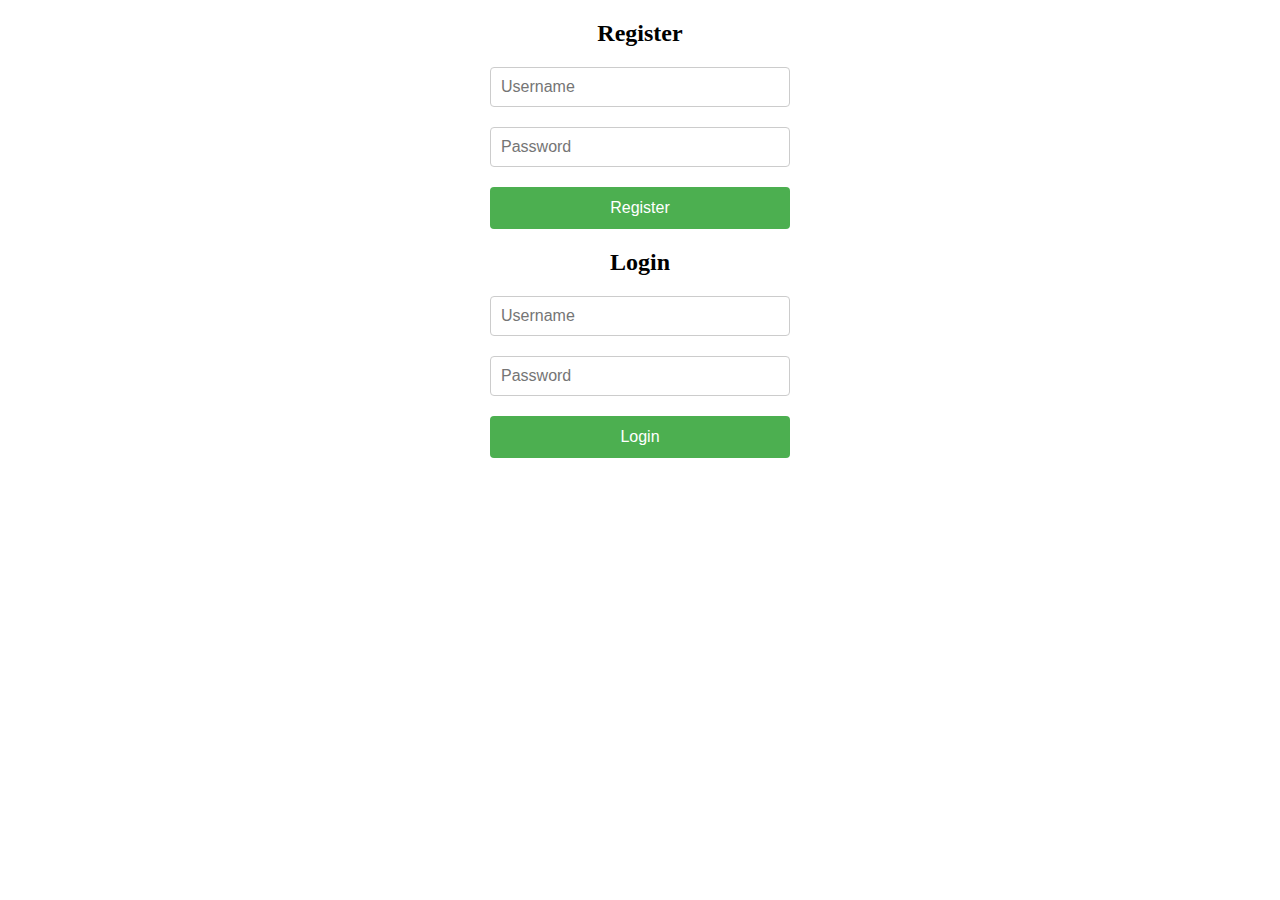
<file: index.html>
<!DOCTYPE html>
<html lang="en">
<head>
    <meta charset="UTF-8">
    <meta name="viewport" content="width=device-width, initial-scale=1.0">
    <title>Login and Registration</title>
    <link rel="stylesheet" href="estilos.css">
</head>
<body>
    <h2>Register</h2>
    <form id="registerForm">
        <input type="text" id="registerUsername" placeholder="Username" required>
        <input type="password" id="registerPassword" placeholder="Password" required>
        <button type="submit">Register</button>
    </form>
    <h2>Login</h2>
    <form id="loginForm">
        <input type="text" id="loginUsername" placeholder="Username" required>
        <input type="password" id="loginPassword" placeholder="Password" required>
        <button type="submit">Login</button>
    </form>
    <script src="script.js"></script>
</body>
</html>
</file>
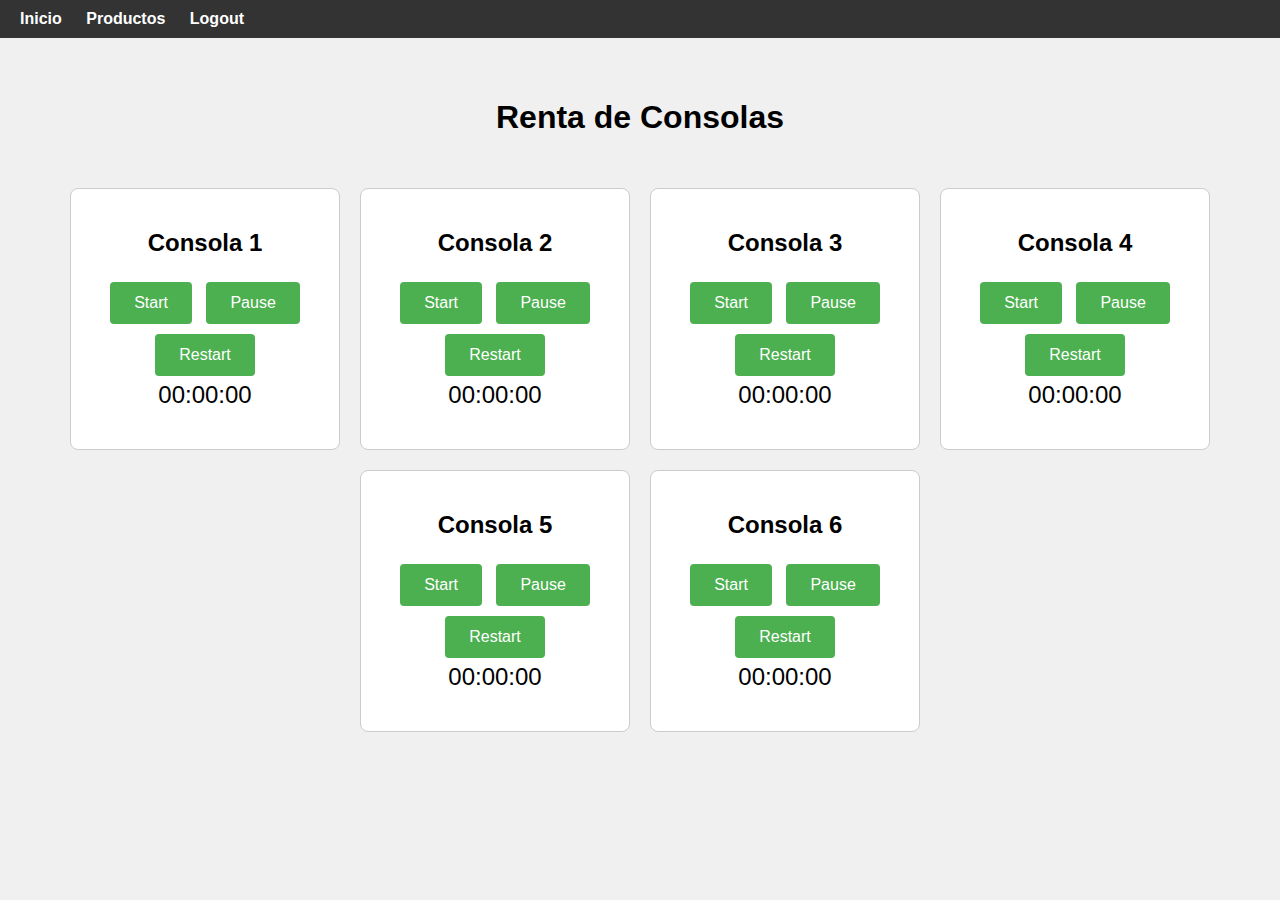
<file: inicio.html>
<!DOCTYPE html>
<html lang="es">

<head>
    <meta charset="UTF-8">
    <meta name="viewport" content="width=device-width, initial-scale=1.0">
    <title>Renta de Consolas</title>
    <link rel="stylesheet" href="styles.css">
    <link rel="stylesheet" href="stiles2.css">
</head>

<body>
    <nav class="navbar">
        <ul class="nav-list">
            <li><a href="#">Inicio</a></li>
            <li><a href="#">Productos</a></li>
            <li><a href="index.html">Logout</a></li>
        </ul>
    </nav>
    <div class="container">
        <h1>Renta de Consolas</h1>
        <div class="consolas">
            <div class="consolas">
                <div class="consola">
                    <h2>Consola 1</h2>
                    <button class="start">Start</button>
                    <button class="pause">Pause</button>
                    <button class="restart">Restart</button>
                    <div class="timer">00:00:00</div>
                </div>                                                                                                                                                                                                                                                                                                                                                                                                                                                                                                                                                                                                                                                                                                                                                                                                                                                                                                                                                                                                                                                                                                                                                                                                                                                                                                                                                          
                <!-- Repite el mismo HTML para las otras 5 consolas -->
                <div class="consola">
                    <h2>Consola 2</h2>
                    <button class="start">Start</button>
                    <button class="pause">Pause</button>
                    <button class="restart">Restart</button>
                    <div class="timer">00:00:00</div>
                </div>

                <div class="consola">
                    <h2>Consola 3</h2>
                    <button class="start">Start</button>
                    <button class="pause">Pause</button>
                    <button class="restart">Restart</button>
                    <div class="timer">00:00:00</div>
                </div>

                <div class="consola">
                    <h2>Consola 4</h2>
                    <button class="start">Start</button>
                    <button class="pause">Pause</button>
                    <button class="restart">Restart</button>
                    <div class="timer">00:00:00</div>
                </div>

                <div class="consola">
                    <h2>Consola 5</h2>
                    <button class="start">Start</button>
                    <button class="pause">Pause</button>
                    <button class="restart">Restart</button>
                    <div class="timer">00:00:00</div>
                </div>

                <div class="consola">
                    <h2>Consola 6</h2>
                    <button class="start">Start</button>
                    <button class="pause">Pause</button>
                    <button class="restart">Restart</button>
                    <div class="timer">00:00:00</div>
                </div>
            </div>
        </div>
    </div>
    <script src="local.js"></script>
</body>

</html>
</file>
<file: estilos.css>
/* styles.css */
/* Contenedor principal */
.container {
    display: flex;
    justify-content: space-between;
    align-items: center;
    height: 100vh;
}

/* Formulario de login */
.login-container,
.register-container {
    width: 45%;
    padding: 20px;
    border: 1px solid #ccc;
    border-radius: 8px;
}

/* Formulario de login */
.login-container {
    background-color: #f9f9f9;
}

/* Formulario de registro */
.register-container {
    background-color: #fff;
}

/* Estilos comunes para ambos formularios */
form {
    max-width: 300px;
    margin: 0 auto;
}

h2 {
    text-align: center;
}

input[type="text"],
input[type="password"] {
    width: 100%;
    margin-bottom: 20px;
    padding: 10px;
    border: 1px solid #ccc;
    border-radius: 4px;
    box-sizing: border-box;
    font-size: 16px;
}

button {
    width: 100%;
    background-color: #4CAF50;
    color: white;
    border: none;
    cursor: pointer;
    border-radius: 4px;
    padding: 12px 0;
    font-size: 16px;
}

button:hover {
    background-color: #45a049;
}

@media (max-width: 768px) {
    /* En dispositivos pequeños, cambiar el diseño a una sola columna */
    .container {
        flex-direction: column;
        justify-content: center;
    }

    .login-container,
    .register-container {
        width: 100%;
        margin-bottom: 20px;
    }
}
</file>
<file: styles.css>
/* styles.css */
body {
    font-family: Arial, sans-serif;
    background-color: #f0f0f0;
    margin: 0;
    padding: 0;
}

.container {
    max-width: 100%;
    margin: 0 auto;
    padding: 20px;
}

h1 {
    text-align: center;
}

.consolas {
    display: flex;
    justify-content: center; /* Centra las consolas horizontalmente */
    flex-wrap: wrap; /* Permite que las consolas se envuelvan si no caben en una sola fila */
    margin-top: 20px; /* Añade espacio arriba de las consolas */
}

.consola {
    flex: 0 0 auto; /* Tamaño automático */
    width: calc(20% - 20px); /* Ancho máximo del 20% del contenedor, con un pequeño margen */
    background-color: #ffffff;
    border: 1px solid #ccc;
    border-radius: 8px;
    padding: 20px;
    margin: 10px; /* Espacio entre las consolas */
    text-align: center; /* Centra el contenido dentro de las consolas */
}

.timer {
    font-size: 24px;
    margin-bottom: 20px;
}

.controls {
    display: flex;
    justify-content: center;
    margin-top: 10px; /* Espacio superior para los controles */
}

button {
    background-color: #4CAF50;
    color: white;
    border: none;
    cursor: pointer;
    border-radius: 4px;
    padding: 12px 24px; /* Aumento del tamaño del botón */
    margin: 5px;
    font-size: 16px; /* Tamaño de fuente */
    transition: background-color 0.3s ease; /* Transición suave del color de fondo */
}

button:hover {
    background-color: #45a049;
}

@media (max-width: 768px) {
    .consola {
        width: calc(50% - 20px); /* Ancho máximo del 50% del contenedor en dispositivos móviles */
    }
    
    .container {
        padding: 10px; /* Ajuste del espacio interior en dispositivos móviles */
    }
    
    h1 {
        font-size: 24px; /* Tamaño de la fuente del encabezado en dispositivos móviles */
    }
    
    .controls {
        flex-direction: column; /* Cambia la dirección de los controles a columna en dispositivos móviles */
    }
    
    button {
        margin: 5px 0; /* Espaciado vertical entre los botones en dispositivos móviles */
        width: 100%; /* Ancho completo para los botones en dispositivos móviles */
    }
}
</file>
<file: stiles2.css>
/* styles.css */
.navbar {
    background-color: #333;
    padding: 10px 20px;
    margin-bottom: 20px;
}

.nav-list {
    list-style: none;
    padding: 0;
    margin: 0;
}

.nav-list li {
    display: inline;
    margin-right: 20px;
}

.nav-list li:last-child {
    margin-right: 0;
}

.nav-list li a {
    text-decoration: none;
    color: #fff;
    font-weight: bold;
}

.nav-list li a:hover {
    text-decoration: underline;
}
</file>
